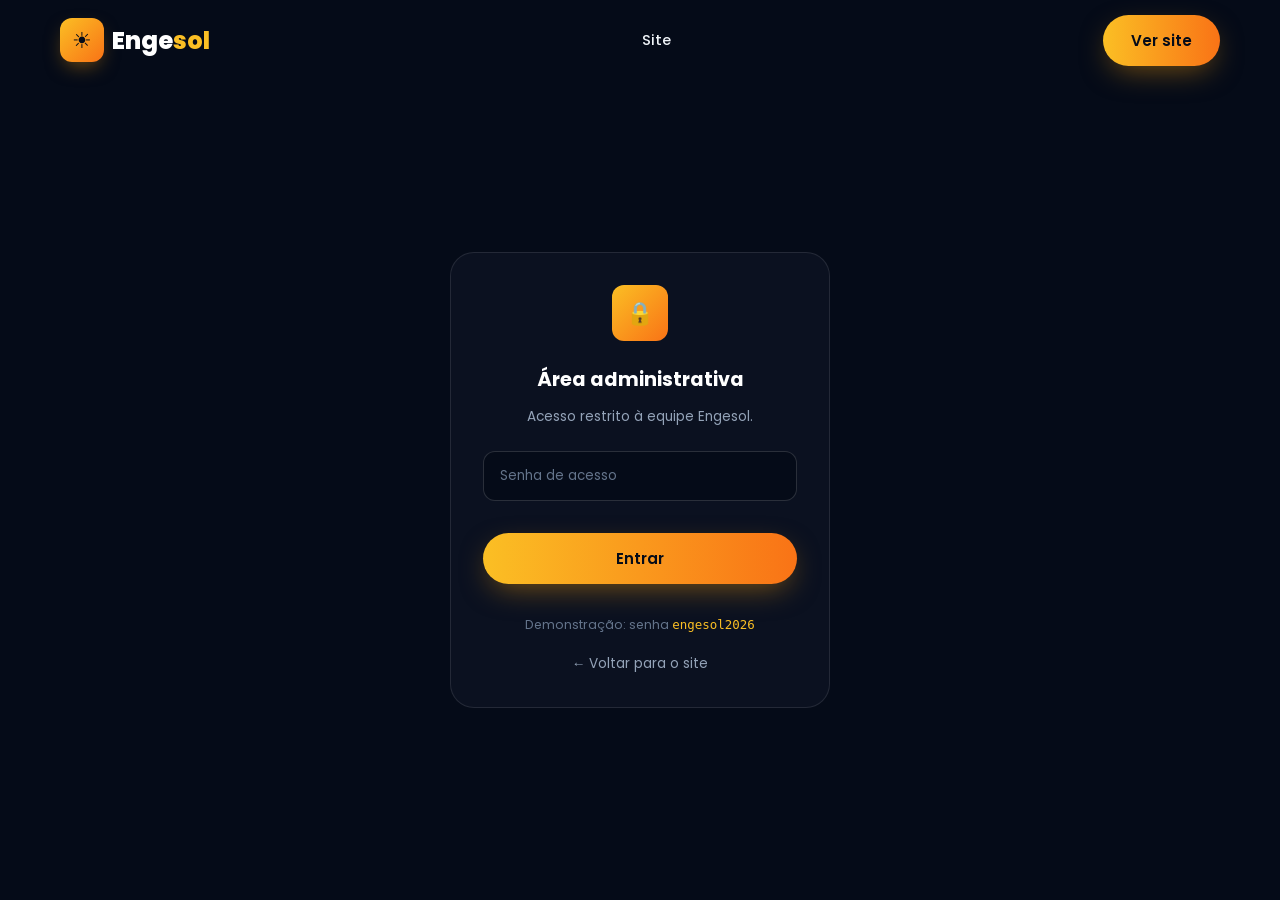
<file: admin.html>
<!DOCTYPE html>
<html lang="pt-BR">
<head>
<meta charset="UTF-8">
<meta name="viewport" content="width=device-width, initial-scale=1.0">
<title>Área Administrativa — Engesol</title>
<link rel="stylesheet" href="./style.css">
</head>
<body>

<header id="header" class="scrolled">
  <div class="container header-inner">
    <a href="index.html" class="logo">
      <span class="logo-icon">☀</span>
      <span class="logo-text">Enge<span>sol</span></span>
    </a>
    <nav class="nav-desktop">
      <a href="index.html">Site</a>
    </nav>
    <a href="index.html" class="btn btn-primary header-cta">Ver site</a>
    <button id="hamburger" class="hamburger" aria-label="Abrir menu">☰</button>
  </div>
  <div id="mobileMenu" class="mobile-menu">
    <nav>
      <a href="index.html">Voltar ao site</a>
    </nav>
  </div>
</header>

<!-- ===== LOGIN ===== -->
<div id="adminLoginWrap" class="admin-login-wrap">
  <form id="adminLoginForm" class="admin-login-card login-form">
    <div class="icon-box">🔒</div>
    <h1>Área administrativa</h1>
    <p>Acesso restrito à equipe Engesol.</p>
    <input id="adminPassword" type="password" placeholder="Senha de acesso" class="form-input" required>
    <p id="adminLoginError" class="admin-error"></p>
    <button type="submit" class="btn btn-primary" style="width:100%; justify-content:center; margin-bottom:16px;">Entrar</button>
    <p class="hint">Demonstração: senha <span>engesol2026</span></p>
    <a href="index.html" style="color:#94a3b8; font-size:.85rem;">← Voltar para o site</a>
  </form>
</div>

<!-- ===== DASHBOARD ===== -->
<div id="adminDashboard" class="admin-dashboard">
  <div class="admin-header">
    <div>
      <span class="section-tag">PAINEL ENGESOL TI</span>
      <h1>Painel Administrativo</h1>
    </div>
    <div class="admin-header-actions">
      <button id="adminClearBtn" class="admin-btn">Limpar dados de teste</button>
      <a href="index.html" class="admin-btn ghost">Ver site</a>
    </div>
  </div>

  <div class="admin-stats">
    <div class="admin-stat-card">
      <span class="icon" style="background:rgba(251,191,36,.1); color:#fcd34d;">📝</span>
      <div><strong id="statOrcamentos">0</strong><span>Orçamentos recebidos</span></div>
    </div>
    <div class="admin-stat-card">
      <span class="icon" style="background:rgba(56,189,248,.1); color:#38bdf8;">🛠️</span>
      <div><strong id="statAgendamentos">0</strong><span>Manutenções agendadas</span></div>
    </div>
    <div class="admin-stat-card">
      <span class="icon" style="background:rgba(52,211,153,.1); color:#34d399;">👥</span>
      <div><strong id="statClientes">0</strong><span>Clientes cadastrados</span></div>
    </div>
    <div class="admin-stat-card">
      <span class="icon" style="background:rgba(251,146,60,.1); color:#fb923c;">📊</span>
      <div><strong id="statAtendimentos">0</strong><span>Total de atendimentos</span></div>
    </div>
  </div>

  <div class="admin-tabs">
    <button class="admin-tab active" data-tab="resumo">Resumo</button>
    <button class="admin-tab" data-tab="orcamentos"><span id="tabLabelOrcamentos">Orçamentos (0)</span></button>
    <button class="admin-tab" data-tab="agendamentos"><span id="tabLabelAgendamentos">Agendamentos (0)</span></button>
    <button class="admin-tab" data-tab="clientes"><span id="tabLabelClientes">Clientes (0)</span></button>
  </div>

  <div id="panel-resumo" class="admin-panel active">
    <div class="admin-resumo-grid">
      <div class="admin-card">
        <h3>Últimos orçamentos</h3>
        <div id="resumoOrcamentos"></div>
      </div>
      <div class="admin-card">
        <h3>Próximas manutenções</h3>
        <div id="resumoAgendamentos"></div>
      </div>
    </div>
  </div>

  <div id="panel-orcamentos" class="admin-panel">
    <div id="quotesTableWrap" class="admin-table-wrap"></div>
  </div>

  <div id="panel-agendamentos" class="admin-panel">
    <div id="schedulesTableWrap" class="admin-table-wrap"></div>
  </div>

  <div id="panel-clientes" class="admin-panel">
    <div id="clientsTableWrap" class="admin-table-wrap"></div>
  </div>
</div>

<script src="./js/main.js"></script>
<script src="./js/admin.js"></script>
</body>
</html>
</file>
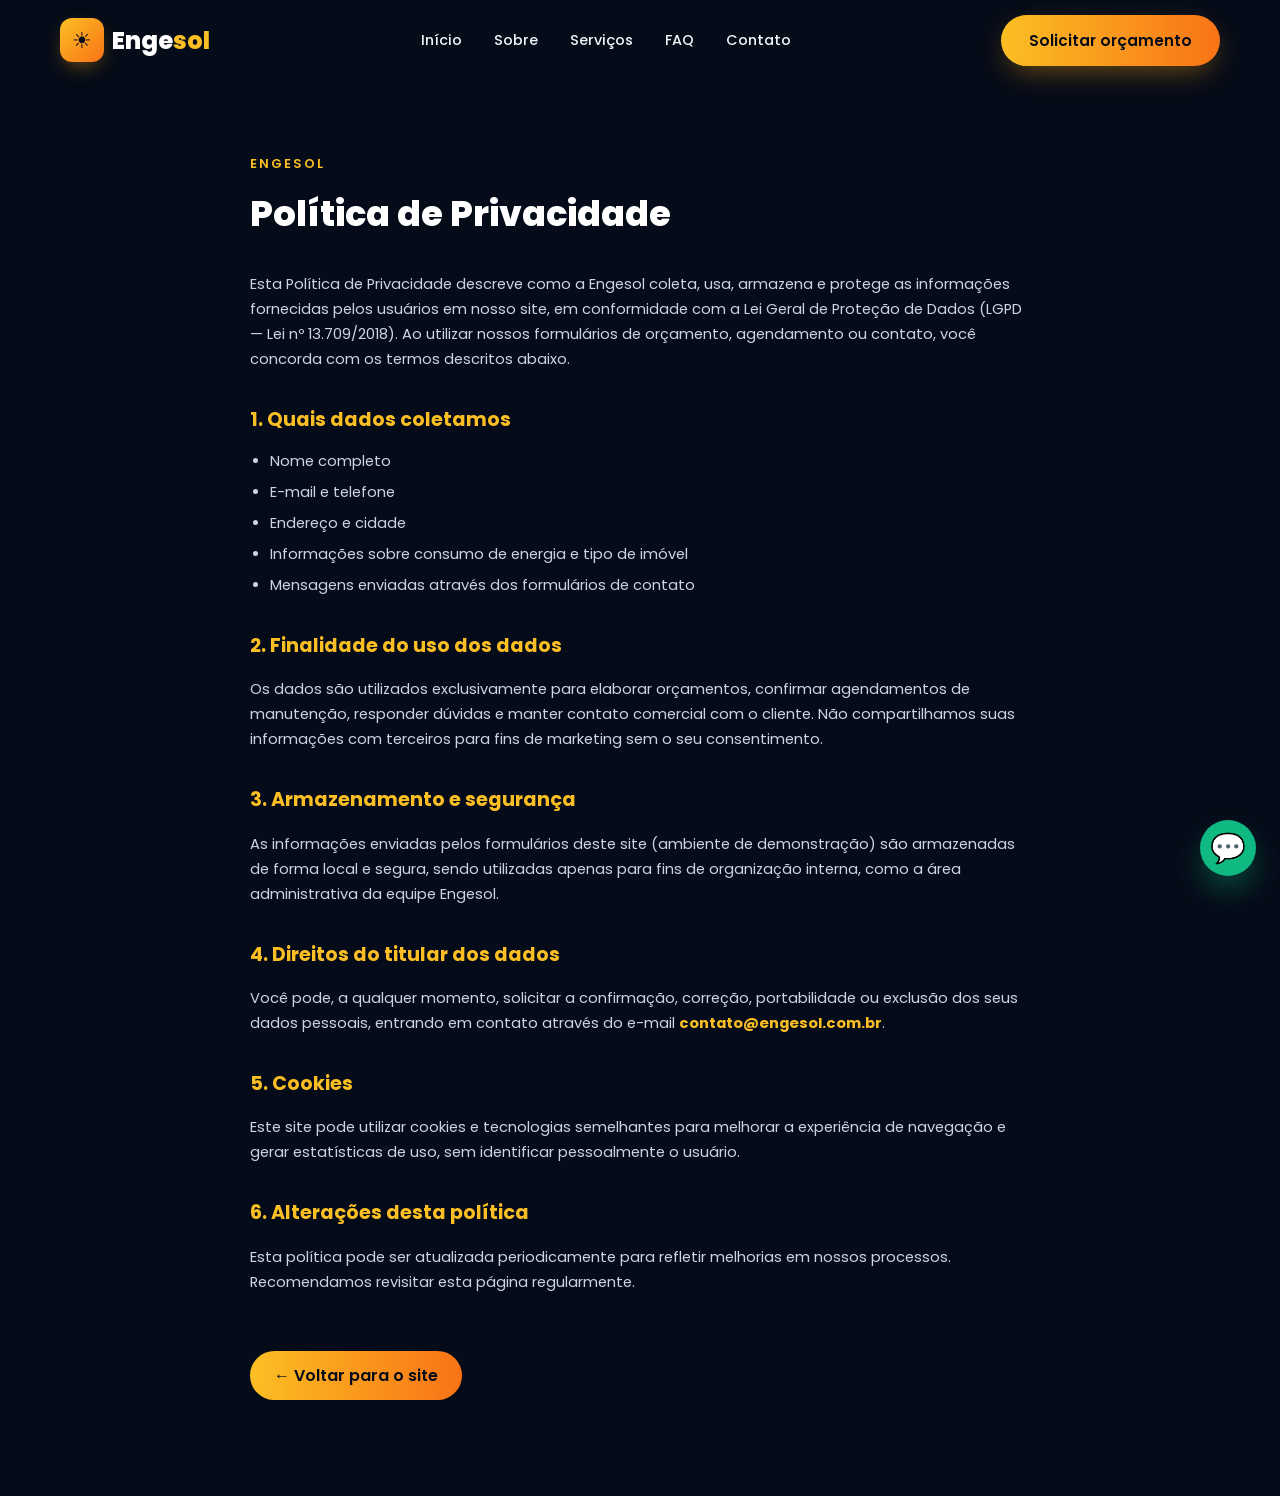
<file: politica-de-privacidade.html>
<!DOCTYPE html>
<html lang="pt-BR">
<head>
<meta charset="UTF-8">
<meta name="viewport" content="width=device-width, initial-scale=1.0">
<title>Política de Privacidade — Engesol</title>
<link rel="stylesheet" href="./style.css">
</head>
<body>

<header id="header" class="scrolled">
  <div class="container header-inner">
    <a href="index.html" class="logo">
      <span class="logo-icon">☀</span>
      <span class="logo-text">Enge<span>sol</span></span>
    </a>
    <nav class="nav-desktop">
      <a href="index.html#inicio">Início</a>
      <a href="index.html#sobre">Sobre</a>
      <a href="index.html#servicos">Serviços</a>
      <a href="index.html#faq">FAQ</a>
      <a href="index.html#contato">Contato</a>
    </nav>
    <a href="index.html#orcamento" class="btn btn-primary header-cta">Solicitar orçamento</a>
    <button id="hamburger" class="hamburger" aria-label="Abrir menu">☰</button>
  </div>
  <div id="mobileMenu" class="mobile-menu">
    <nav>
      <a href="index.html#inicio">Início</a>
      <a href="index.html#sobre">Sobre</a>
      <a href="index.html#servicos">Serviços</a>
      <a href="index.html#faq">FAQ</a>
      <a href="index.html#contato">Contato</a>
      <a href="index.html#orcamento" class="btn btn-primary">Solicitar orçamento</a>
    </nav>
  </div>
</header>

<section class="policy-section">
  <div class="container" style="max-width:820px;">
    <span class="section-tag">ENGESOL</span>
    <h1>Política de Privacidade</h1>

    <p class="policy-block">
      Esta Política de Privacidade descreve como a Engesol coleta, usa, armazena e protege as informações fornecidas
      pelos usuários em nosso site, em conformidade com a Lei Geral de Proteção de Dados (LGPD — Lei nº 13.709/2018).
      Ao utilizar nossos formulários de orçamento, agendamento ou contato, você concorda com os termos descritos abaixo.
    </p>

    <div class="policy-block">
      <h2>1. Quais dados coletamos</h2>
      <ul>
        <li>Nome completo</li>
        <li>E-mail e telefone</li>
        <li>Endereço e cidade</li>
        <li>Informações sobre consumo de energia e tipo de imóvel</li>
        <li>Mensagens enviadas através dos formulários de contato</li>
      </ul>
    </div>

    <div class="policy-block">
      <h2>2. Finalidade do uso dos dados</h2>
      <p>Os dados são utilizados exclusivamente para elaborar orçamentos, confirmar agendamentos de manutenção, responder dúvidas e manter contato comercial com o cliente. Não compartilhamos suas informações com terceiros para fins de marketing sem o seu consentimento.</p>
    </div>

    <div class="policy-block">
      <h2>3. Armazenamento e segurança</h2>
      <p>As informações enviadas pelos formulários deste site (ambiente de demonstração) são armazenadas de forma local e segura, sendo utilizadas apenas para fins de organização interna, como a área administrativa da equipe Engesol.</p>
    </div>

    <div class="policy-block">
      <h2>4. Direitos do titular dos dados</h2>
      <p>Você pode, a qualquer momento, solicitar a confirmação, correção, portabilidade ou exclusão dos seus dados pessoais, entrando em contato através do e-mail <strong style="color:#fbbf24;">contato@engesol.com.br</strong>.</p>
    </div>

    <div class="policy-block">
      <h2>5. Cookies</h2>
      <p>Este site pode utilizar cookies e tecnologias semelhantes para melhorar a experiência de navegação e gerar estatísticas de uso, sem identificar pessoalmente o usuário.</p>
    </div>

    <div class="policy-block">
      <h2>6. Alterações desta política</h2>
      <p>Esta política pode ser atualizada periodicamente para refletir melhorias em nossos processos. Recomendamos revisitar esta página regularmente.</p>
    </div>

    <a href="index.html" class="policy-back">← Voltar para o site</a>
  </div>
</section>

<a href="https://wa.me/551234567890" target="_blank" class="whatsapp-float" aria-label="WhatsApp">💬</a>

<script src="./js/main.js"></script>
</body>
</html>
</file>
<file: style.css>
/* =========================================================
   ENGESOL — Estilos gerais
========================================================= */
@import url('https://fonts.googleapis.com/css2?family=Poppins:wght@300;400;500;600;700;800&display=swap');

:root {
  --amber-300: #fcd34d;
  --amber-400: #fbbf24;
  --amber-500: #f59e0b;
  --orange-500: #f97316;
  --orange-600: #ea580c;
  --night-950: #050b18;
  --night-900: #0b1120;
  --night-800: #0f172a;
  --night-700: #1a2338;
  --slate-100: #f1f5f9;
  --slate-300: #cbd5e1;
  --slate-400: #94a3b8;
  --slate-500: #64748b;
  --emerald-400: #34d399;
  --emerald-500: #10b981;
  --red-400: #f87171;
  --sky-400: #38bdf8;
  --white: #ffffff;
}

* { box-sizing: border-box; }

html { scroll-behavior: smooth; }

body {
  margin: 0;
  font-family: 'Poppins', sans-serif;
  background: var(--night-950);
  color: var(--slate-100);
  overflow-x: hidden;
}

a { text-decoration: none; color: inherit; }
ul { list-style: none; margin: 0; padding: 0; }
img { max-width: 100%; display: block; }
button, input, select, textarea { font-family: inherit; }

.container {
  max-width: 1200px;
  margin: 0 auto;
  padding: 0 20px;
}

.section-tag {
  color: var(--amber-400);
  font-weight: 600;
  letter-spacing: .15em;
  font-size: .8rem;
  text-transform: uppercase;
}

.gradient-text {
  background: linear-gradient(90deg, #fbbf24, #f59e0b, #fb923c);
  -webkit-background-clip: text;
  background-clip: text;
  color: transparent;
}

.btn {
  display: inline-flex;
  align-items: center;
  gap: 8px;
  font-weight: 600;
  padding: 14px 28px;
  border-radius: 999px;
  border: none;
  cursor: pointer;
  transition: all .25s ease;
  font-size: .95rem;
}
.btn-primary {
  background: linear-gradient(90deg, var(--amber-400), var(--orange-500));
  color: var(--night-950);
  box-shadow: 0 10px 30px -8px rgba(245,158,11,.5);
}
.btn-primary:hover { transform: scale(1.05); }
.btn-outline {
  border: 1px solid rgba(255,255,255,.3);
  color: var(--white);
}
.btn-outline:hover { background: rgba(255,255,255,.1); }

/* ============ Reveal on scroll ============ */
.reveal {
  opacity: 0;
  transform: translateY(30px);
  transition: all .8s cubic-bezier(.2,.7,.2,1);
}
.reveal.show { opacity: 1; transform: none; }

/* ============ Scrollbar ============ */
::-webkit-scrollbar { width: 10px; }
::-webkit-scrollbar-track { background: var(--night-800); }
::-webkit-scrollbar-thumb { background: var(--amber-500); border-radius: 8px; }

/* =========================================================
   HEADER
========================================================= */
#header {
  position: fixed;
  top: 0; left: 0; right: 0;
  z-index: 999;
  transition: all .3s ease;
}
#header.scrolled {
  background: rgba(15,23,42,.65);
  backdrop-filter: blur(12px);
  border-bottom: 1px solid rgba(255,255,255,.1);
  box-shadow: 0 10px 30px rgba(0,0,0,.3);
}
.header-inner {
  display: flex;
  align-items: center;
  justify-content: space-between;
  height: 80px;
}
.logo {
  display: flex;
  align-items: center;
  gap: 8px;
}
.logo-icon {
  display: grid;
  place-items: center;
  width: 44px; height: 44px;
  border-radius: 12px;
  background: linear-gradient(135deg, var(--amber-400), var(--orange-500));
  color: var(--night-950);
  font-size: 1.4rem;
  box-shadow: 0 8px 20px -6px rgba(245,158,11,.5);
  transition: transform .3s ease;
}
.logo:hover .logo-icon { transform: rotate(12deg); }
.logo-text { font-size: 1.5rem; font-weight: 800; color: var(--white); }
.logo-text span { color: var(--amber-400); }

.nav-desktop {
  display: none;
  align-items: center;
  gap: 32px;
  font-size: .9rem;
  font-weight: 500;
  color: var(--slate-100);
}
.nav-desktop a:hover { color: var(--amber-400); }

.header-cta { display: none; }

.hamburger {
  display: grid;
  place-items: center;
  width: 44px; height: 44px;
  border-radius: 10px;
  background: rgba(255,255,255,.1);
  border: none;
  color: var(--white);
  font-size: 1.5rem;
  cursor: pointer;
}

.mobile-menu {
  overflow: hidden;
  max-height: 0;
  transition: max-height .35s ease;
  background: rgba(15,23,42,.75);
  backdrop-filter: blur(12px);
  border-top: 1px solid rgba(255,255,255,.1);
}
.mobile-menu.open { max-height: 520px; }
.mobile-menu nav {
  display: flex;
  flex-direction: column;
  gap: 16px;
  padding: 24px;
  font-size: 1.1rem;
}
.mobile-menu nav a { color: var(--slate-100); }
.mobile-menu nav a:hover { color: var(--amber-400); }
.mobile-menu .btn { justify-content: center; margin-top: 8px; }

@media (min-width: 1024px) {
  .nav-desktop { display: flex; }
  .header-cta { display: inline-flex; }
  .hamburger { display: none; }
  .mobile-menu { display: none; }
}

/* =========================================================
   HERO
========================================================= */
#inicio {
  position: relative;
  min-height: 100vh;
  display: flex;
  align-items: center;
  padding: 170px 0 220px;
  overflow: hidden;
}
.hero-bg {
  position: absolute; inset: 0;
}
.hero-bg img { width: 100%; height: 100%; object-fit: cover; }
.hero-bg::before {
  content: '';
  position: absolute; inset: 0;
  background: linear-gradient(to right, rgba(2,6,23,.97), rgba(2,6,23,.85) 45%, rgba(2,6,23,.5));
}
.hero-bg::after {
  content: '';
  position: absolute; inset: 0;
  background: linear-gradient(to top, rgba(2,6,23,1), transparent 40%, rgba(2,6,23,.6));
}
.hero-glow {
  position: absolute;
  top: -80px; right: 0;
  width: 450px; height: 450px;
  background: rgba(245,158,11,.2);
  border-radius: 50%;
  filter: blur(90px);
  animation: float 6s ease-in-out infinite;
}
@keyframes float { 0%,100% { transform: translateY(0);} 50% { transform: translateY(-14px);} }

.hero-inner {
  position: relative;
  z-index: 2;
  display: grid;
  gap: 40px;
  align-items: center;
}
@media (min-width: 1024px) {
  .hero-inner { grid-template-columns: 1.2fr .8fr; }
}

.hero-content { max-width: 640px; text-align: left; }
.hero-badge {
  display: inline-flex;
  align-items: center;
  gap: 8px;
  padding: 6px 16px;
  border-radius: 999px;
  background: rgba(251,191,36,.1);
  border: 1px solid rgba(251,191,36,.3);
  color: #fcd34d;
  font-size: .85rem;
  font-weight: 500;
  margin-bottom: 24px;
}
.hero-title {
  font-size: 2.4rem;
  font-weight: 800;
  line-height: 1.1;
  margin: 0 0 24px;
  color: var(--white);
  text-align: left;
}
.hero-text {
  font-size: 1.1rem;
  color: var(--slate-300);
  margin-bottom: 36px;
  max-width: 520px;
}
.hero-actions { display: flex; flex-wrap: wrap; gap: 16px; }
.hero-stats {
  display: grid;
  grid-template-columns: repeat(3, 1fr);
  gap: 24px;
  margin-top: 56px;
  max-width: 420px;
}
.hero-stats strong { display: block; font-size: 1.8rem; font-weight: 800; color: var(--amber-400); }
.hero-stats span { font-size: .75rem; color: var(--slate-400); }

.hero-card-wrap { display: none; justify-content: flex-end; }
@media (min-width: 1024px) { .hero-card-wrap { display: flex; } }
.hero-card {
  position: relative;
  width: 100%;
  max-width: 380px;
  background: rgba(15,23,42,.6);
  backdrop-filter: blur(12px);
  border: 1px solid rgba(255,255,255,.15);
  border-radius: 28px;
  padding: 32px;
  box-shadow: 0 25px 60px rgba(0,0,0,.5);
  animation: floatSlow 8s ease-in-out infinite;
}
@keyframes floatSlow { 0%,100% { transform: translateY(0) rotate(0);} 50% { transform: translateY(-20px) rotate(4deg);} }
.hero-card-head { display: flex; justify-content: space-between; align-items: center; margin-bottom: 24px; }
.hero-card-head span:first-child { color: #fcd34d; font-size: .85rem; font-weight: 600; letter-spacing: .05em; }
.pulse-dot {
  width: 12px; height: 12px; border-radius: 50%;
  background: var(--emerald-400);
  animation: pulse 1.5s infinite;
}
@keyframes pulse { 0%,100% { opacity: 1;} 50% { opacity: .4; } }
.hero-card-value { font-size: 2.4rem; font-weight: 800; color: var(--white); margin: 0 0 4px; }
.hero-card-value small { font-size: 1rem; font-weight: 500; color: var(--slate-300); }
.hero-card-sub { color: var(--slate-400); font-size: .9rem; margin-bottom: 24px; }
.hero-chart { display: flex; align-items: flex-end; gap: 6px; height: 96px; margin-bottom: 24px; }
.hero-chart div { flex: 1; border-radius: 6px 6px 0 0; background: linear-gradient(to top, var(--amber-500), #fb923c); }
.hero-card-foot { display: flex; align-items: center; gap: 12px; border-top: 1px solid rgba(255,255,255,.1); padding-top: 20px; }
.hero-card-foot .icon { width: 40px; height: 40px; display: grid; place-items: center; border-radius: 12px; background: rgba(251,191,36,.15); font-size: 1.2rem; }
.hero-card-foot strong { display: block; font-size: .9rem; color: var(--white); }
.hero-card-foot small { color: var(--slate-400); font-size: .78rem; }

@media (min-width: 640px) {
  .hero-title { font-size: 3rem; }
}
@media (min-width: 1024px) {
  .hero-title { font-size: 3.6rem; }
}

/* =========================================================
   BENEFITS BAR
========================================================= */
.benefits-wrap {
  position: relative;
  z-index: 5;
  margin-top: -170px;
  margin-bottom: 40px;
  padding: 0 20px;
}
.benefits-box {
  max-width: 1200px;
  margin: 0 auto;
  background: var(--night-900);
  border: 1px solid rgba(255,255,255,.1);
  border-radius: 20px;
  padding: 32px 24px;
  box-shadow: 0 25px 60px rgba(0,0,0,.45);
  display: grid;
  gap: 24px;
}

.benefits .container{
    display:grid;
    grid-template-columns:repeat(4,1fr);
    gap:25px;
    margin-top:60px;
}

@media (min-width: 640px) { .benefits-box { grid-template-columns: 1fr 1fr; } }
@media (min-width: 1024px) { .benefits-box { grid-template-columns: repeat(4, 1fr); } }

.benefit-item { display: flex; align-items: center; gap: 16px; }
.benefit-item .icon { font-size: 1.5rem; color: var(--amber-500); flex-shrink: 0; }
.benefit-item .tag { font-size: .68rem; text-transform: uppercase; letter-spacing: -0.02em; color: var(--amber-500); font-weight: 700; }
.benefit-item .label { font-size: .9rem; font-weight: 600; }
@media (min-width: 1024px) {
  .benefit-item:not(:last-child) { border-right: 1px solid rgba(255,255,255,.1); padding-right: 16px; }
}

/* =========================================================
   SECTION GENERIC
========================================================= */
section { padding: 96px 0; }
.section-head { text-align: center; max-width: 640px; margin: 0 auto 40px; }
.section-head h2 { font-size: 2.2rem; font-weight: 800; margin: 12px 0 16px; color: var(--white); }
.section-head p { color: var(--slate-400); font-size: .95rem; }
@media (min-width: 640px) { .section-head h2 { font-size: 2.5rem; } }

.bg-alt { background: var(--night-900); }

/* =========================================================
   ABOUT
========================================================= */
#sobre .grid-2 {
  display: grid;
  gap: 56px;
  align-items: center;
}
@media (min-width: 1024px) { #sobre .grid-2 { grid-template-columns: 1fr 1fr; } }
.about-img-wrap { position: relative; }
.about-img-wrap img { border-radius: 24px; box-shadow: 0 30px 60px rgba(0,0,0,.5); width: 100%; height: 420px; object-fit: cover; }
.about-badge {
  position: absolute; bottom: -24px; right: 16px;
  background: rgba(15,23,42,.7);
  backdrop-filter: blur(12px);
  border: 1px solid rgba(251,191,36,.2);
  border-radius: 16px;
  padding: 20px;
  box-shadow: 0 20px 40px rgba(0,0,0,.4);
}
.about-badge strong { display: block; font-size: 1.8rem; font-weight: 800; color: var(--amber-400); }
.about-badge span { font-size: .85rem; color: var(--slate-300); }
#sobre h2 { font-size: 2.2rem; font-weight: 800; margin: 12px 0 24px; color: var(--white); }
#sobre p { color: var(--slate-300); margin-bottom: 16px; }
.check-list { display: grid; gap: 16px; margin-top: 32px; }
@media (min-width: 640px) { .check-list { grid-template-columns: 1fr 1fr; } }
.check-list li { display: flex; align-items: flex-start; gap: 12px; font-size: .9rem; color: var(--slate-100); }
.check-list li::before { content: '\f00c'; font-family: 'Font Awesome 6 Free'; font-weight: 900; color: var(--amber-400); font-size: 1rem; line-height: 1; }
/* =========================================================
   IDENTITY
========================================================= */
#identidade { position: relative; overflow: hidden; }
.identity-box {
  background: rgba(15,23,42,.6);
  border: 1px solid rgba(255,255,255,.1);
  border-radius: 24px;
  box-shadow: 0 30px 60px rgba(0,0,0,.4);
  padding: 40px 24px;
  display: grid;
  gap: 40px;
  backdrop-filter: blur(6px);
}
@media (min-width: 1024px) { .identity-box { grid-template-columns: 1.4fr 1fr; padding: 40px; } }

.timeline-grid { display: grid; grid-template-columns: repeat(2, 1fr); gap: 16px; }
@media (min-width: 640px) { .timeline-grid { grid-template-columns: repeat(4, 1fr); } }
.timeline-card {
  background: var(--night-950);
  border: 1px solid rgba(255,255,255,.05);
  border-radius: 14px;
  padding: 20px;
  display: flex;
  flex-direction: column;
  transition: all .25s ease;
}
.timeline-card:hover { border-color: rgba(251,191,36,.4); transform: translateY(-4px); }
.timeline-year {
  align-self: flex-start;
  background: var(--amber-400);
  color: var(--night-950);
  font-size: .75rem;
  font-weight: 700;
  padding: 4px 12px;
  border-radius: 999px;
  margin-bottom: 24px;
}
.timeline-card h3 { color: var(--white); font-size: .95rem; margin: 0 0 8px; }
.timeline-card p { color: var(--slate-400); font-size: .8rem; line-height: 1.5; margin: 0; }
.timeline-future {
  grid-column: span 2;
  background: linear-gradient(135deg, var(--amber-400), var(--orange-600));
  border-radius: 14px;
  padding: 20px;
  display: flex;
  flex-direction: column;
  box-shadow: 0 15px 30px -10px rgba(245,158,11,.4);
}
@media (min-width: 640px) { .timeline-future { grid-column: span 3; } }
.timeline-future .timeline-year { background: var(--night-950); color: var(--amber-400); }
.timeline-future h3 { color: var(--night-950); font-size: .95rem; margin: 0 0 8px; }
.timeline-future p { color: rgba(15,23,42,.8); font-size: .8rem; margin: 0; }

.identity-history {
  display: flex;
  flex-direction: column;
  justify-content: center;
  background: linear-gradient(160deg, var(--night-950), var(--night-900));
  border: 1px solid rgba(251,191,36,.1);
  border-radius: 18px;
  padding: 32px;
}
.identity-history .icon-box {
  width: 64px; height: 64px;
  display: grid; place-items: center;
  border-radius: 14px;
  background: linear-gradient(135deg, var(--amber-400), var(--orange-500));
  font-size: 1.8rem;
  margin-bottom: 24px;
  box-shadow: 0 15px 30px -8px rgba(245,158,11,.4);
}
.identity-history h3 { color: var(--white); font-size: 1.5rem; font-weight: 800; margin: 0 0 16px; }
.identity-history p { color: var(--slate-400); font-size: .95rem; line-height: 1.6; font-weight: 300; }
.identity-history strong { color: var(--amber-400); font-weight: 600; }

.pillars-grid { display: grid; gap: 24px; margin-top: 56px; }
@media (min-width: 768px) { .pillars-grid { grid-template-columns: repeat(3, 1fr); } }
.pillar-card {
  background: rgba(15,23,42,.6);
  border: 1px solid rgba(255,255,255,.1);
  border-radius: 16px;
  padding: 32px;
  transition: all .25s ease;
}
.pillar-card:hover { border-color: rgba(251,191,36,.5); transform: translateY(-4px); }
.pillar-card .emoji { font-size: 1.8rem; margin-bottom: 16px; color: var(--amber-400); }
.pillar-card h3 { color: var(--white); font-size: 1.2rem; font-weight: 700; margin: 0 0 12px; }
.pillar-card p, .pillar-card li { color: var(--slate-400); font-size: .9rem; }
.pillar-card ul { display: grid; gap: 6px; }

/* =========================================================
   STATS
========================================================= */
.stats-section { position: relative; overflow: hidden; padding: 80px 0; }
.stats-bg { position: absolute; inset: 0; background: linear-gradient(to right, var(--amber-500), var(--orange-500)); }
.stats-grid {
  position: relative;
  display: grid;
  grid-template-columns: repeat(2, 1fr);
  gap: 32px;
  text-align: center;
  color: var(--night-950);
}
@media (min-width: 1024px) { .stats-grid { grid-template-columns: repeat(4, 1fr); } }
.stats-grid strong { display: block; font-size: 2.6rem; font-weight: 800; }
.stats-grid span { font-weight: 500; margin-top: 4px; display: block; }

/* =========================================================
   SERVICES
========================================================= */
.services-grid { display: grid; gap: 24px; margin-top: 56px; }
@media (min-width: 640px) { .services-grid { grid-template-columns: repeat(2, 1fr); } }
@media (min-width: 1024px) { .services-grid { grid-template-columns: repeat(5, 1fr); } }
.service-card {
  background: var(--night-900);
  border: 1px solid rgba(255,255,255,.1);
  border-radius: 16px;
  padding: 28px;
  transition: all .25s ease;
}
.service-card:hover { transform: translateY(-8px); border-color: rgba(251,191,36,.5); }
.service-card .icon-box {
  width: 56px; height: 56px;
  display: grid; place-items: center;
  border-radius: 12px;
  background: rgba(251,191,36,.1);
  color: var(--amber-400);
  font-size: 1.4rem;
  margin-bottom: 20px;
  transition: all .25s ease;
}

.service-card:hover .icon-box { background: var(--amber-400); color: var(--night-950); }
.service-card:hover .icon-box { background: var(--amber-400); color: var(--night-950); }
.service-card h3 { color: var(--white); font-size: 1.05rem; margin: 0 0 12px; }
.service-card li { color: var(--slate-400); font-size: .85rem; margin-bottom: 4px; }

/* =========================================================
   HOW IT WORKS
========================================================= */
.steps-grid { display: grid; gap: 24px; margin-top: 56px; text-align: center; }
@media (min-width: 640px) { .steps-grid { grid-template-columns: repeat(2, 1fr); } }
@media (min-width: 1024px) { .steps-grid { grid-template-columns: repeat(5, 1fr); } }
.step-num {
  margin: 0 auto 16px;
  width: 64px; height: 64px;
  display: grid; place-items: center;
  border-radius: 16px;
  background: linear-gradient(135deg, var(--amber-400), var(--orange-500));
  color: var(--night-950);
  font-size: 1.2rem;
  font-weight: 800;
}
.step-item h3 { color: var(--white); font-size: 1rem; margin: 0 0 8px; }
.step-item p { color: var(--slate-400); font-size: .85rem; }

/* =========================================================
   SIMULATOR
========================================================= */
.simulator-box {
  background: linear-gradient(160deg, var(--night-900), var(--night-800));
  border: 1px solid rgba(255,255,255,.1);
  border-radius: 24px;
  overflow: hidden;
  display: grid;
}
@media (min-width: 1024px) { .simulator-box { grid-template-columns: 1fr 1fr; } }
.simulator-form, .simulator-result { padding: 48px 32px; }
@media (min-width: 1024px) { .simulator-form, .simulator-result { padding: 56px 48px; } }
.simulator-box h2 { font-size: 2rem; font-weight: 800; margin: 12px 0 16px; color: var(--white); }
.simulator-box p { color: var(--slate-400); margin-bottom: 32px; }
.simulator-result { background: rgba(251,191,36,.05); }
.simulator-result h3 { color: var(--slate-300); font-size: 1.05rem; margin: 0 0 24px; }
.result-card {
  background: rgba(2,6,23,.5);
  border: 1px solid rgba(255,255,255,.1);
  border-radius: 16px;
  padding: 24px;
  margin-bottom: 20px;
}
.result-card p:first-child { color: var(--slate-400); font-size: .85rem; margin: 0 0 4px; }
.result-card p:last-child { font-size: 2rem; font-weight: 800; color: var(--amber-400); margin: 0; }
.result-card.total p:last-child { color: var(--emerald-400); }

/* =========================================================
   FORMS (shared)
========================================================= */
.form-label { display: block; font-size: .9rem; color: var(--slate-300); margin-bottom: 8px; }
.form-input, .form-select, .form-textarea {
  width: 100%;
  background: var(--night-950);
  border: 1px solid rgba(255,255,255,.15);
  border-radius: 12px;
  padding: 14px 16px;
  color: var(--white);
  margin-bottom: 16px;
  outline: none;
  transition: border-color .2s ease;
}
.form-input::placeholder, .form-textarea::placeholder { color: var(--slate-500); }
.form-input:focus, .form-select:focus, .form-textarea:focus { border-color: var(--amber-400); }
.form-input.error, .form-select.error, .form-textarea.error { border-color: var(--red-400); }
.field-error { color: var(--red-400); font-size: .78rem; margin: -12px 0 12px; }
.form-card {
  background: var(--night-900);
  border: 1px solid rgba(255,255,255,.1);
  border-radius: 24px;
  padding: 32px;
}
.form-card .btn-primary { width: 100%; justify-content: center; padding: 16px; border-radius: 12px; margin-top: 4px; }
.success-msg { color: var(--emerald-400); font-size: .9rem; text-align: center; margin-top: 16px; display: none; }
.success-msg.show { display: block; }
.form-row { display: grid; gap: 16px; }
@media (min-width: 640px) { .form-row.two-col { grid-template-columns: 1fr 1fr; } }

/* =========================================================
   ORÇAMENTO / AGENDAMENTO layout
========================================================= */
.split-section .grid-2 { display: grid; gap: 56px; align-items: center; }
@media (min-width: 1024px) { .split-section .grid-2 { grid-template-columns: 1fr 1fr; } }
.split-section h2 { font-size: 2.2rem; font-weight: 800; margin: 12px 0 24px; color: var(--white); }
.split-section > .container > .grid-2 > div > p { color: var(--slate-400); margin-bottom: 32px; max-width: 420px; }
.mini-stats { display: grid; grid-template-columns: repeat(2, 1fr); gap: 16px; max-width: 420px; }
.mini-stat { background: var(--night-900); border: 1px solid rgba(255,255,255,.1); border-radius: 12px; padding: 16px; }
.mini-stat strong { color: var(--amber-400); font-size: 1.1rem; display: block; }
.mini-stat span { color: var(--slate-400); font-size: .75rem; }

.benefit-row { display: flex; align-items: flex-start; gap: 16px; margin-bottom: 16px; }
.benefit-row .icon {
  width: 44px; height: 44px; flex-shrink: 0;
  display: grid; place-items: center;
  border-radius: 12px;
  background: rgba(251,191,36,.1);
  font-size: 1.1rem;
}
.benefit-row strong { display: block; color: var(--white); font-size: .9rem; }
.benefit-row span { color: var(--slate-400); font-size: .78rem; }

/* Agendamento icons */
#agendamento .icon,
#agendamento .benefit-row .icon,
#agendamento .icon-box,
#agendamento .step-num {
  background: rgba(251,191,36,.1);
  color: var(--amber-400);
}

/* =========================================================
   PROJECTS
========================================================= */
.projects-grid { display: grid; gap: 24px; margin-top: 56px; }
@media (min-width: 640px) { .projects-grid { grid-template-columns: repeat(2, 1fr); } }
@media (min-width: 1024px) { .projects-grid { grid-template-columns: repeat(4, 1fr); } }
.project-card {
  position: relative;
  border-radius: 16px;
  overflow: hidden;
  height: 280px;
}
.project-card img { width: 100%; height: 100%; object-fit: cover; transition: transform .5s ease; }
.project-card:hover img { transform: scale(1.1); }
.project-card::after {
  content: '';
  position: absolute; inset: 0;
  background: linear-gradient(to top, rgba(2,6,23,1), rgba(2,6,23,.3) 55%, transparent);
}
.project-info { position: absolute; bottom: 20px; left: 20px; z-index: 2; }
.project-info h3 { color: var(--white); font-size: 1.2rem; margin: 0 0 4px; }
.project-info p { color: var(--slate-300); font-size: .85rem; margin: 0; }

/* =========================================================
   FAQ
========================================================= */
.faq-wrap { max-width: 720px; margin: 0 auto; }
.faq-list { display: flex; flex-direction: column; gap: 16px; }
.faq-item { background: var(--night-900); border: 1px solid rgba(255,255,255,.1); border-radius: 16px; overflow: hidden; }
.faq-question {
  width: 100%;
  display: flex;
  justify-content: space-between;
  align-items: center;
  text-align: left;
  padding: 24px;
  background: none;
  border: none;
  color: var(--white);
  font-weight: 600;
  font-size: .95rem;
  cursor: pointer;
  gap: 16px;
}
.faq-question .icon { color: var(--amber-400); font-size: 1.5rem; transition: transform .25s ease; flex-shrink: 0; }
.faq-question.open .icon { transform: rotate(45deg); }
.faq-answer { max-height: 0; overflow: hidden; transition: max-height .4s ease; }
.faq-answer p { padding: 0 24px 24px; color: var(--slate-400); margin: 0; }

/* =========================================================
   CONTACT
========================================================= */
.contact-info-item { display: flex; align-items: center; gap: 16px; margin-bottom: 20px; }
.contact-info-item .icon {
  width: 48px; height: 48px;
  display: grid; place-items: center;
  border-radius: 12px;
  background: rgba(251,191,36,.1);
  color: var(--amber-400);
  font-size: 1.1rem;
  flex-shrink: 0;
}
.contact-info-item strong { display: block; color: var(--white); font-size: .95rem; }
.contact-info-item span { color: var(--slate-400); font-size: .82rem; }
.whatsapp-link {
  display: inline-flex; align-items: center; gap: 8px;
  margin-top: 24px;
  background: var(--emerald-500);
  color: var(--white);
  font-weight: 600;
  padding: 12px 24px;
  border-radius: 999px;
  transition: background .2s ease;
}
.whatsapp-link:hover { background: #059669; }
.map-placeholder {
  margin-top: 32px;
  border-radius: 16px;
  overflow: hidden;
  border: 1px solid rgba(255,255,255,.1);
  height: 220px;
  display: grid;
  place-items: center;
  background: linear-gradient(160deg, var(--night-950), var(--night-800));
  text-align: center;
  padding: 24px;
}
.map-placeholder .pin { font-size: 2rem; margin-bottom: 8px; color: var(--amber-400); }
.map-placeholder p { color: var(--slate-400); font-size: .85rem; margin: 0; }

/* Espaço entre botão WhatsApp e formulário (seção contato) */
#contato .whatsapp-link {
  margin-bottom: 28px;
  display: inline-flex;
}

/* =========================================================
   CTA
========================================================= */
.cta-box {
  background: linear-gradient(90deg, var(--amber-400), var(--orange-500));
  border-radius: 24px;
  padding: 48px 32px;
  color: var(--night-950);
  display: flex;
  flex-direction: column;
  gap: 32px;
  align-items: center;
  justify-content: space-between;
  text-align: center;
}
@media (min-width: 1024px) { .cta-box { flex-direction: row; text-align: left; padding: 56px; } }
.cta-box h2 { font-size: 1.7rem; font-weight: 800; margin: 0 0 8px; }
.cta-box p { color: rgba(15,23,42,.9); max-width: 480px; margin: 0; }
.cta-actions { display: flex; flex-wrap: wrap; gap: 16px; justify-content: center; }
.cta-actions .btn-dark {
  background: var(--night-900); color: var(--white);
  padding: 14px 28px; border-radius: 999px; font-weight: 600; transition: background .2s ease;
}
.cta-actions .btn-dark:hover { background: #1e293b; }
.cta-actions .btn-border {
  border: 2px solid var(--night-900);
  padding: 14px 28px; border-radius: 999px; font-weight: 600; transition: all .2s ease;
}
.cta-actions .btn-border:hover { background: var(--night-900); color: var(--white); }

/* =========================================================
   FOOTER
========================================================= */
footer { background: var(--night-950); border-top: 1px solid rgba(255,255,255,.1); padding: 64px 0 32px; }
.footer-grid { display: grid; gap: 40px; }
@media (min-width: 768px) { .footer-grid { grid-template-columns: repeat(2, 1fr); } }
@media (min-width: 1024px) { .footer-grid { grid-template-columns: repeat(4, 1fr); } }
.footer-logo { display: flex; align-items: center; gap: 8px; margin-bottom: 16px; }
.footer-logo .logo-icon { width: 40px; height: 40px; font-size: 1.2rem; }
.footer-logo span { font-size: 1.2rem; font-weight: 800; color: var(--white); }
.footer-col p { color: var(--slate-400); font-size: .9rem; margin-bottom: 20px; }
.footer-col h4 { color: var(--white); font-weight: 700; margin: 0 0 16px; }
.footer-col li { color: var(--slate-400); font-size: .9rem; margin-bottom: 8px; }
.footer-col a:hover { color: var(--amber-400); }
.footer-mini-btn {
  display: inline-block;
  background: var(--amber-400);
  color: var(--night-950);
  font-weight: 600;
  padding: 10px 20px;
  border-radius: 999px;
  font-size: .85rem;
}
.footer-bottom {
  max-width: 1200px; margin: 48px auto 0; padding: 24px 20px 0;
  border-top: 1px solid rgba(255,255,255,.1);
  display: flex; flex-wrap: wrap; align-items: center; justify-content: space-between; gap: 16px;
  color: var(--slate-500); font-size: .85rem;
}
.footer-bottom .socials { display: flex; flex-wrap: wrap; gap: 16px; }
.footer-bottom a:hover { color: var(--amber-400); }

/* Footer contact icons */
.footer-grid .footer-col:nth-child(4) ul li {
  display: flex;
  align-items: center;
  gap: 12px;
}
.footer-grid .footer-col:nth-child(4) ul li i {
  width: 48px;
  height: 48px;
  display: grid;
  place-items: center;
  border-radius: 12px;
  background: rgba(251,191,36,.1);
  color: var(--amber-400);
  font-size: 1.1rem;
  flex-shrink: 0;
}

/* Manter texto visível no hover do botão de orçamento do footer */
.footer-mini-btn,
.footer-col .footer-mini-btn {
  color: var(--night-950);
}
.footer-col .footer-mini-btn:hover {
  color: var(--night-950);
  background: var(--amber-400);
  text-decoration: none;
}

/* =========================================================
   WHATSAPP FLOATING BUTTON
========================================================= */
.whatsapp-float {
  position: fixed;
  bottom: 24px; right: 24px;
  z-index: 999;
  width: 56px; height: 56px;
  display: grid; place-items: center;
  border-radius: 50%;
  background: var(--emerald-500);
  box-shadow: 0 15px 35px -8px rgba(16,185,129,.6);
  color: var(--white);
  font-size: 1.8rem;
  transition: transform .2s ease, background .2s ease;
}
.whatsapp-float:hover { background: #059669; transform: scale(1.1); }

/* =========================================================
   PRIVACY POLICY PAGE
========================================================= */
.policy-section { padding: 150px 0 96px; min-height: 100vh; }
.policy-section h1 { font-size: 2.2rem; font-weight: 800; margin: 12px 0 32px; color: var(--white); }
.policy-block { margin-bottom: 32px; color: var(--slate-300); font-size: .92rem; line-height: 1.7; }
.policy-block h2 { color: var(--amber-400); font-size: 1.2rem; font-weight: 700; margin: 0 0 12px; }
.policy-block ul { list-style: disc; padding-left: 20px; }
.policy-block ul li { margin-bottom: 6px; }
.policy-back {
  display: inline-flex; align-items: center; gap: 8px;
  margin-top: 24px;
  background: linear-gradient(90deg, var(--amber-400), var(--orange-500));
  color: var(--night-950);
  font-weight: 600;
  padding: 12px 24px;
  border-radius: 999px;
  transition: transform .2s ease;
}
.policy-back:hover { transform: scale(1.05); }

/* =========================================================
   ADMIN PAGE
========================================================= */
.admin-login-wrap {
  min-height: 100vh;
  display: grid;
  place-items: center;
  padding: 100px 20px 40px;
}
.admin-login-card {
  width: 100%; max-width: 380px;
  background: var(--night-900);
  border: 1px solid rgba(255,255,255,.1);
  border-radius: 24px;
  padding: 32px;
  text-align: center;
}
.admin-login-card .icon-box {
  width: 56px; height: 56px; margin: 0 auto 24px;
  display: grid; place-items: center;
  border-radius: 12px;
  background: linear-gradient(135deg, var(--amber-400), var(--orange-500));
  color: var(--night-950);
  font-size: 1.4rem;
}
.admin-login-card h1 { color: var(--white); font-size: 1.2rem; margin: 0 0 8px; }
.admin-login-card > p { color: var(--slate-400); font-size: .85rem; margin-bottom: 24px; }
.admin-login-card .hint { color: var(--slate-500); font-size: .78rem; margin: 16px 0; }
.admin-login-card .hint span { color: var(--amber-400); font-family: monospace; }
.admin-error { color: var(--red-400); font-size: .78rem; margin: -8px 0 12px; }

.admin-dashboard { display: none; min-height: 100vh; padding: 130px 20px 60px; }
.admin-dashboard.show { display: block; }
.admin-header { display: flex; flex-wrap: wrap; align-items: center; justify-content: space-between; gap: 16px; margin-bottom: 40px; max-width: 1200px; margin-left: auto; margin-right: auto; }
.admin-header h1 { color: var(--white); font-size: 1.7rem; margin: 4px 0 0; }
.admin-header-actions { display: flex; gap: 12px; }
.admin-btn {
  font-size: .78rem; padding: 8px 16px; border-radius: 999px;
  border: 1px solid rgba(255,255,255,.15);
  background: rgba(255,255,255,.05);
  color: var(--slate-300);
  cursor: pointer;
  transition: all .2s ease;
}
.admin-btn:hover { border-color: rgba(248,113,113,.5); color: var(--red-400); }
.admin-btn.ghost { background: rgba(255,255,255,.1); color: var(--slate-100); }
.admin-btn.ghost:hover { background: rgba(255,255,255,.2); color: var(--white); }

.admin-stats { max-width: 1200px; margin: 0 auto 40px; display: grid; gap: 16px; }
@media (min-width: 640px) { .admin-stats { grid-template-columns: repeat(2, 1fr); } }
@media (min-width: 1024px) { .admin-stats { grid-template-columns: repeat(4, 1fr); } }
.admin-stat-card {
  background: var(--night-900); border: 1px solid rgba(255,255,255,.1); border-radius: 16px;
  padding: 24px; display: flex; align-items: center; gap: 16px;
}
.admin-stat-card .icon { width: 48px; height: 48px; display: grid; place-items: center; border-radius: 12px; font-size: 1.3rem; }
.admin-stat-card strong { display: block; font-size: 1.5rem; font-weight: 800; color: var(--white); }
.admin-stat-card span { color: var(--slate-400); font-size: .75rem; }

.admin-tabs {
  max-width: 1200px; margin: 0 auto; display: flex; gap: 8px;
  border-bottom: 1px solid rgba(255,255,255,.1); margin-bottom: 32px; overflow-x: auto;
}
.admin-tab {
  padding: 12px 16px; font-size: .9rem; font-weight: 600; white-space: nowrap;
  background: none; border: none; border-bottom: 2px solid transparent;
  color: var(--slate-400); cursor: pointer;
}
.admin-tab.active { color: var(--amber-400); border-color: var(--amber-400); }

.admin-panel { max-width: 1200px; margin: 0 auto; display: none; }
.admin-panel.active { display: block; }
.admin-card { background: var(--night-900); border: 1px solid rgba(255,255,255,.1); border-radius: 16px; padding: 24px; }
.admin-card h3 { color: var(--white); margin: 0 0 16px; }
.admin-list-item { display: flex; align-items: center; justify-content: space-between; padding: 18px 0; border-bottom: 1px solid rgba(255,255,255,.05); font-size: .95rem; }
.admin-list-item:last-child { border: none; }
.admin-list-item strong { display: block; color: var(--white); font-weight: 500; margin-bottom: 4px; }
.admin-list-item small { color: var(--slate-500); font-size: .8rem; }
.admin-table {
  width: 100%;
  border-collapse: separate;
  border-spacing: 0 12px;
}
.admin-table thead th {
  padding: 16px 18px;
  text-align: left;
  color: var(--slate-400);
  font-size: .85rem;
  font-weight: 600;
  border-bottom: 1px solid rgba(255,255,255,.1);
}
.admin-table tbody tr {
  background: rgba(255,255,255,.03);
}
.admin-table tbody td {
  padding: 18px;
  color: var(--slate-300);
  vertical-align: top;
}
.status-pill { padding: 6px 14px; border-radius: 999px; font-size: .78rem; font-weight: 600; }
.status-novo, .status-agendado { background: rgba(251,191,36,.15); color: var(--amber-300); }
.status-em-contato, .status-confirmado { background: rgba(56,189,248,.15); color: var(--sky-400); }
.status-fechado, .status-concluido { background: rgba(52,211,153,.15); color: var(--emerald-400); }

.admin-resumo-grid { display: grid; gap: 24px; }
@media (min-width: 1024px) { .admin-resumo-grid { grid-template-columns: 1fr 1fr; } }

.admin-table-wrap { background: var(--night-900); border: 1px solid rgba(255,255,255,.1); border-radius: 16px; overflow-x: auto; }
</file>
